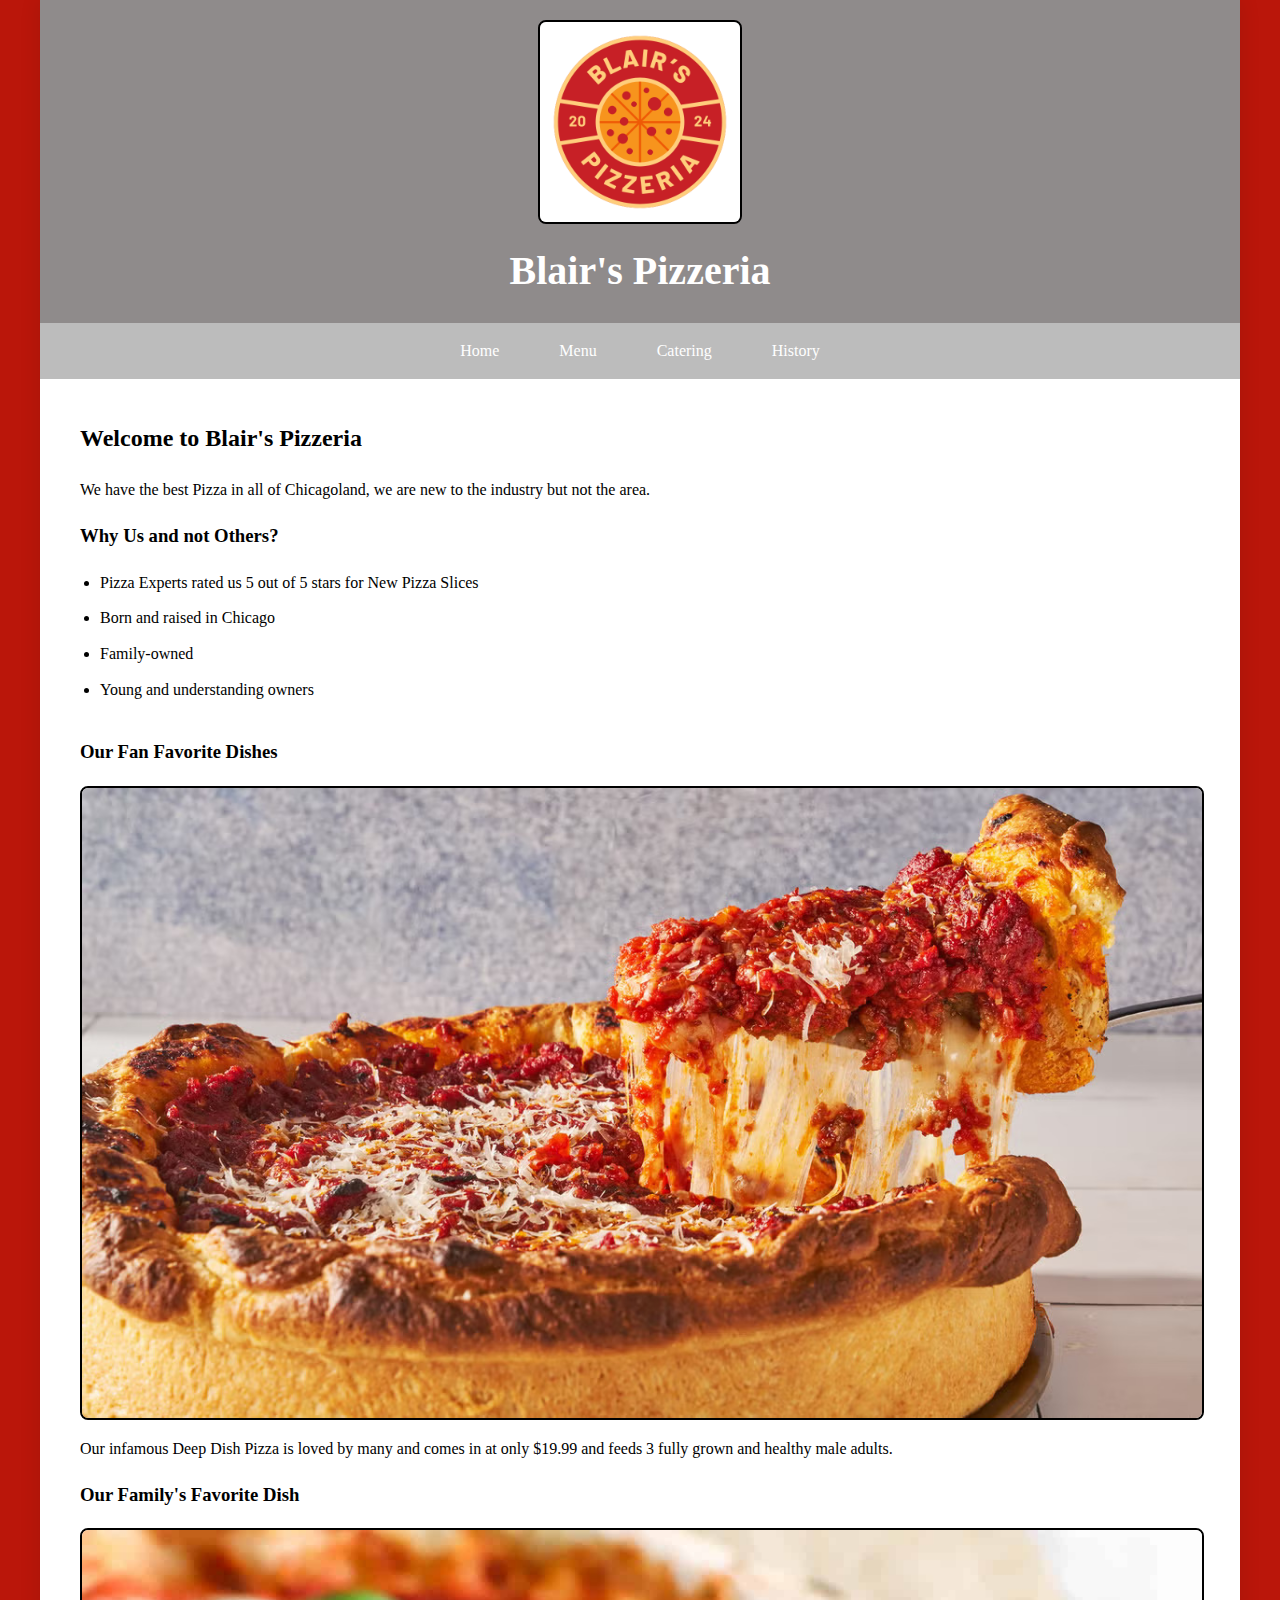
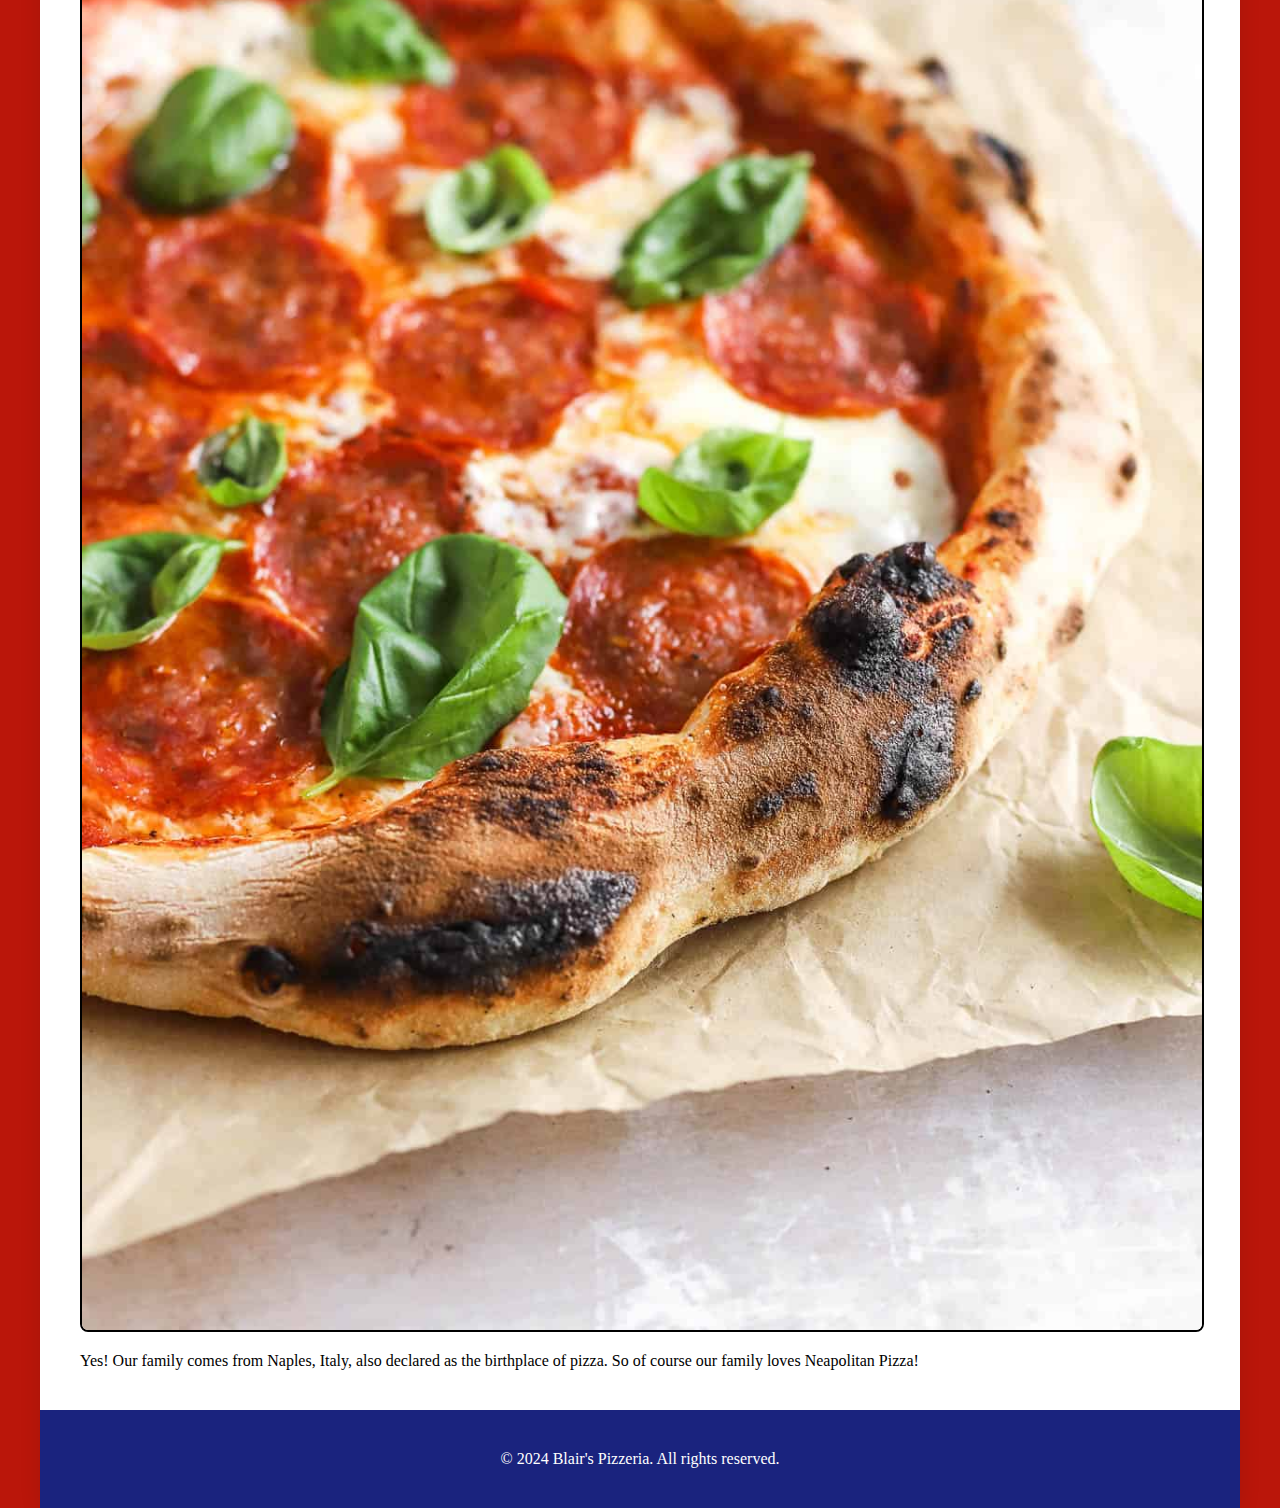
<file: index.html>
<!DOCTYPE html>
<html lang="en">
<head>
    <meta charset="UTF-8">
    <meta name="viewport" content="width=device-width, initial-scale=1.0">
    <title>Blair's Pizzeria</title>
    <link rel="stylesheet" href="styles.css">
    <link rel="apple-touch-icon" sizes="180x180" href="/apple-touch-icon.png">
    <link rel="icon" type="image/png" sizes="32x32" href="/favicon-32x32.png">
    <link rel="icon" type="image/png" sizes="16x16" href="/favicon-16x16.png">
    <link rel="manifest" href="/site.webmanifest">
</head>
<body>
    <div class="wrapper">
        <header>
            <img src="mainpic.png" alt="Blair's Pizzeria" class="logo">
            <h1> Blair's Pizzeria </h1>
        </header>
        
        <nav>
            <ul>
                <li><a href="index.html">Home</a></li>
                <li><a href="menu.html">Menu</a></li>
                <li><a href="catering.html">Catering</a></li>
                <li><a href="history.html">History</a></li>
            </ul>
        </nav>
        
        <main>
            <section class="left-column">
                <h2>Welcome to Blair's Pizzeria</h2>
                <p>We have the best Pizza in all of Chicagoland, we are new to the industry but not the area.</p>
                
                <h3>Why Us and not Others?</h3>
                <ul>
                    <li>Pizza Experts rated us 5 out of 5 stars for New Pizza Slices</li>
                    <li>Born and raised in Chicago</li>
                    <li>Family-owned</li>
                    <li>Young and understanding owners</li>
                </ul>
            </section>
            
            <section class="right-column">
                <h3>Our Fan Favorite Dishes</h3>
                <div class="project-card">
                    <img src="deepdish.jpg" alt="Deep Dish Pizza" class="project-image">
                    <p>Our infamous Deep Dish Pizza is loved by many and comes in at only $19.99 and feeds 3 fully grown and healthy male adults.</p>
                </div>
                <div class="project-card">
                    <h3>Our Family's Favorite Dish</h3>
                    <img src="neapizza.jpg" alt="Neapolitan Pizza" class="project-image">
                    <p>Yes! Our family comes from Naples, Italy, also declared as the birthplace of pizza. So of course our family loves Neapolitan Pizza!</p>
                </div>
            </section>         
        </main>
        
        <footer>
            <div class="footer-content">
                <p>&copy; 2024 Blair's Pizzeria. All rights reserved.</p>
            </div>
        </footer>
    </div>
</body>
</html>
</file>
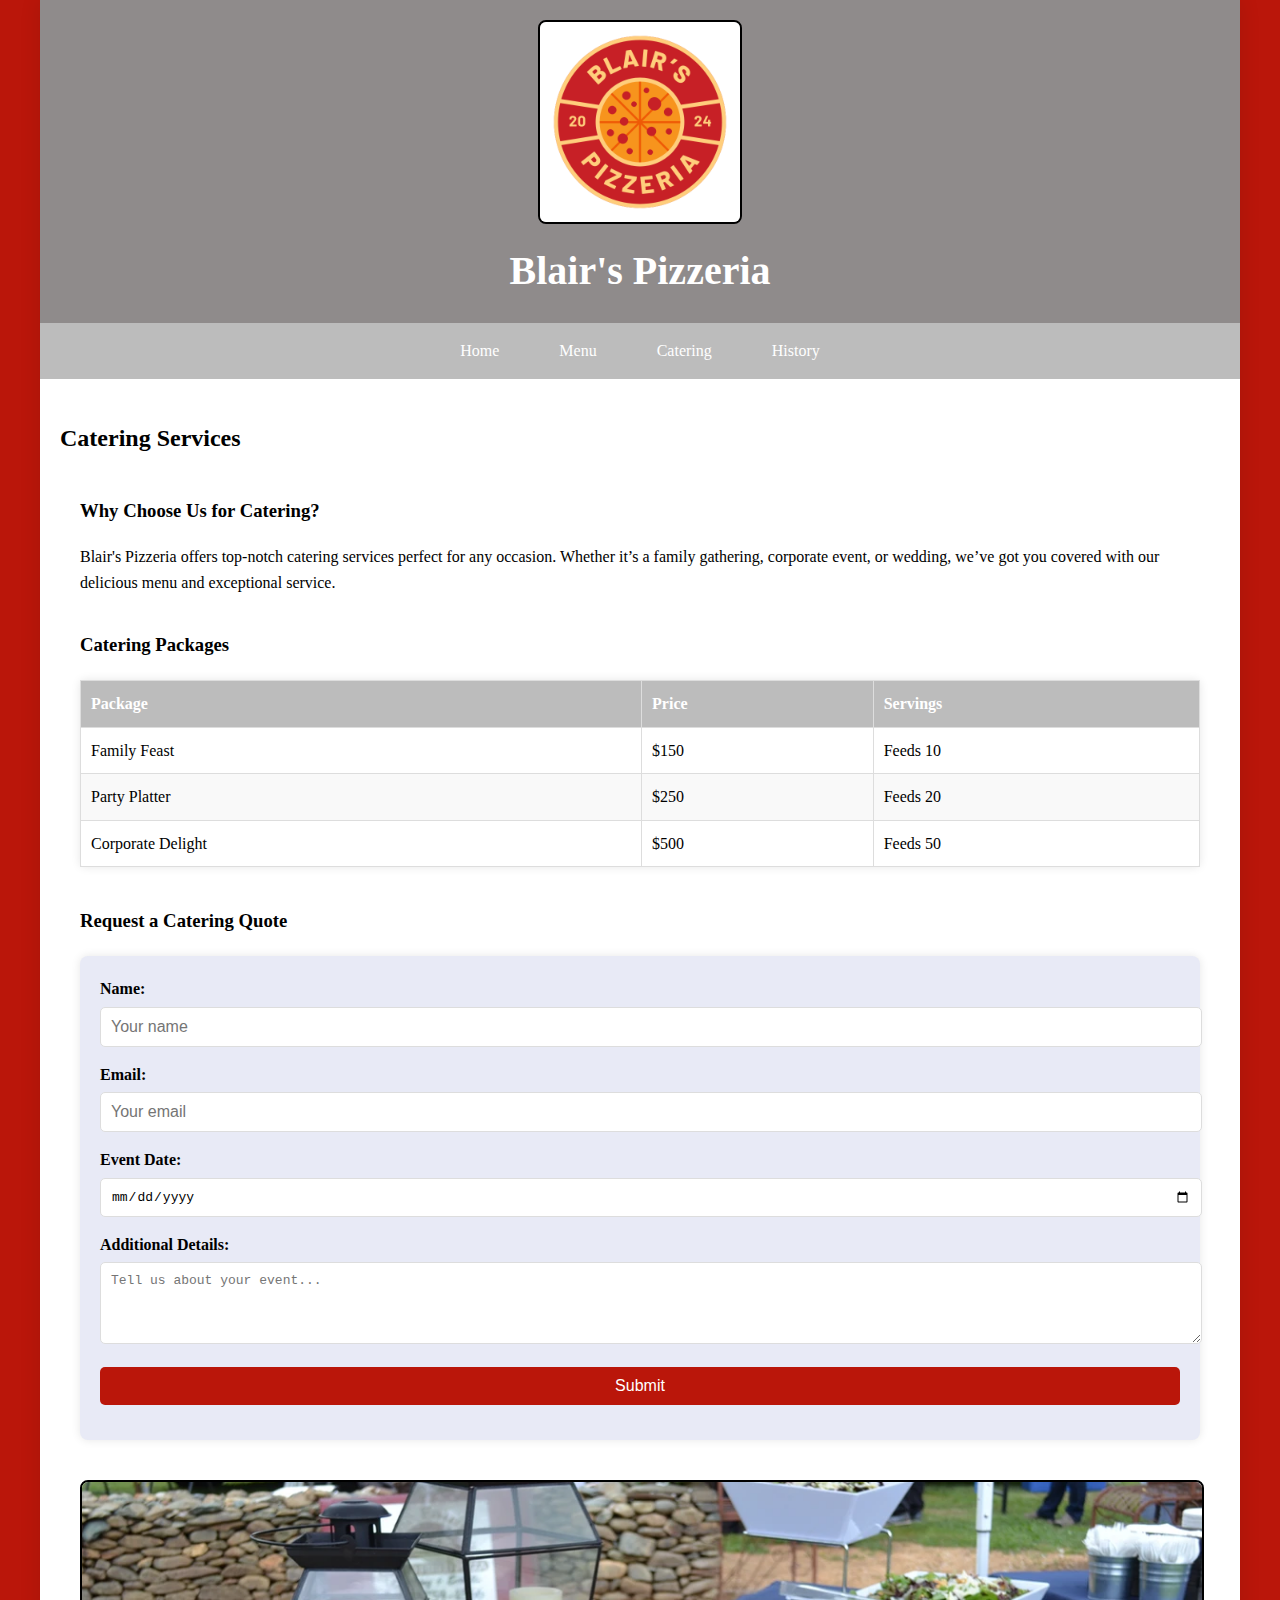
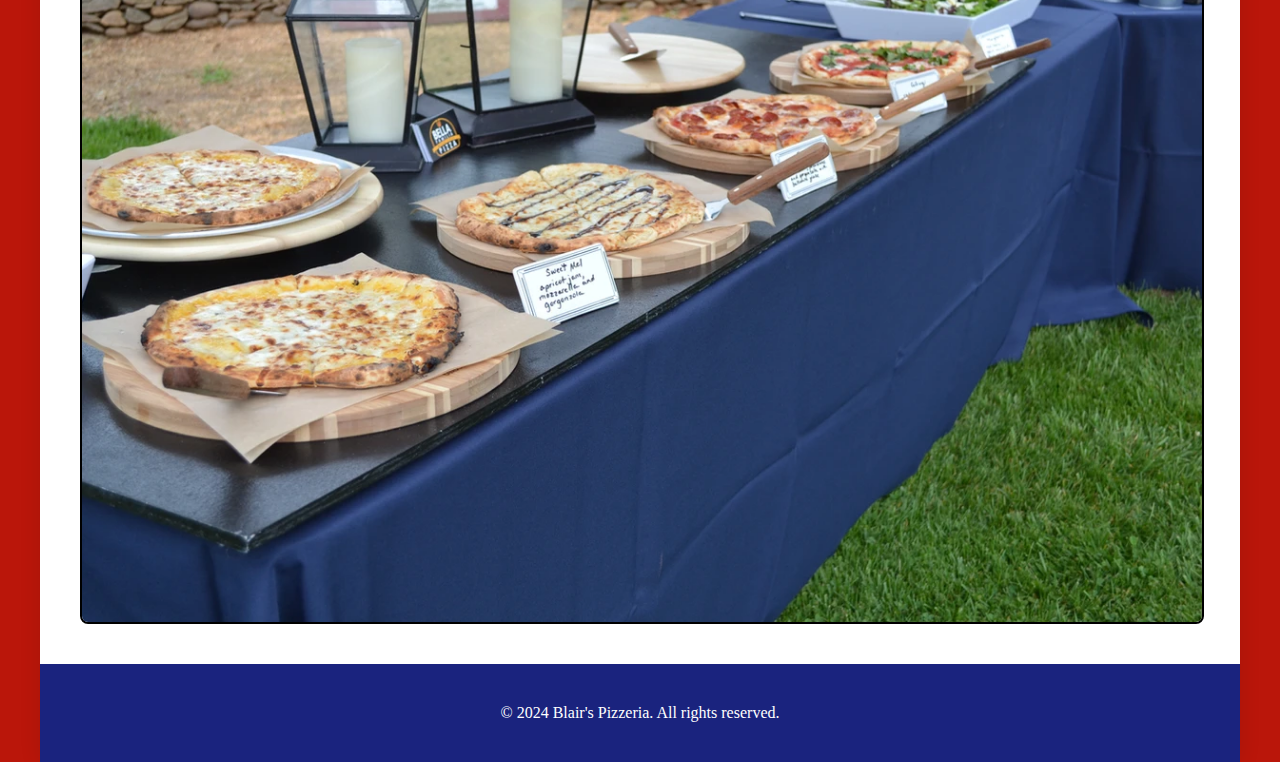
<file: catering.html>
<!DOCTYPE html>
<html lang="en">
<head>
    <meta charset="UTF-8">
    <meta name="viewport" content="width=device-width, initial-scale=1.0">
    <title>Catering - Blair's Pizzeria</title>
    <link rel="stylesheet" href="styles.css">
</head>
<body>
    <div class="wrapper">
        <header>
            <img src="mainpic.png" alt="Blair's Pizzeria" class="logo">
            <h1> Blair's Pizzeria </h1>
        </header>
        
        <nav>
            <ul>
                <li><a href="index.html">Home</a></li>
                <li><a href="menu.html">Menu</a></li>
                <li><a href="catering.html">Catering</a></li>
                <li><a href="history.html">History</a></li>
            </ul>
        </nav>
        
        <main>
            <h2>Catering Services</h2>
            <section>
                <h3>Why Choose Us for Catering?</h3>
                <p>Blair's Pizzeria offers top-notch catering services perfect for any occasion. Whether it’s a family gathering, corporate event, or wedding, we’ve got you covered with our delicious menu and exceptional service.</p>
            </section>

            <section>
                <h3>Catering Packages</h3>
                <table>
                    <thead>
                        <tr>
                            <th>Package</th>
                            <th>Price</th>
                            <th>Servings</th>
                        </tr>
                    </thead>
                    <tbody>
                        <tr>
                            <td>Family Feast</td>
                            <td>$150</td>
                            <td>Feeds 10</td>
                        </tr>
                        <tr>
                            <td>Party Platter</td>
                            <td>$250</td>
                            <td>Feeds 20</td>
                        </tr>
                        <tr>
                            <td>Corporate Delight</td>
                            <td>$500</td>
                            <td>Feeds 50</td>
                        </tr>
                    </tbody>
                </table>
            </section>

            <section>
                <h3>Request a Catering Quote</h3>
                <form action="#" method="POST">
                    <label for="name">Name:</label>
                    <input type="text" id="name" name="name" placeholder="Your name" required>

                    <label for="email">Email:</label>
                    <input type="email" id="email" name="email" placeholder="Your email" required>

                    <label for="date">Event Date:</label>
                    <input type="date" id="date" name="date" required>

                    <label for="message">Additional Details:</label>
                    <textarea id="message" name="message" placeholder="Tell us about your event..." rows="4" required></textarea>

                    <button type="submit">Submit</button>
                </form>
            </section>

            <section>
                <img src="catering.png" alt="Catering Services" class="menu-image">
            </section>
        </main>
        
        <footer>
            <div class="footer-content">
                <p>&copy; 2024 Blair's Pizzeria. All rights reserved.</p>
            </div>
        </footer>
    </div>
</body>
</html>
</file>
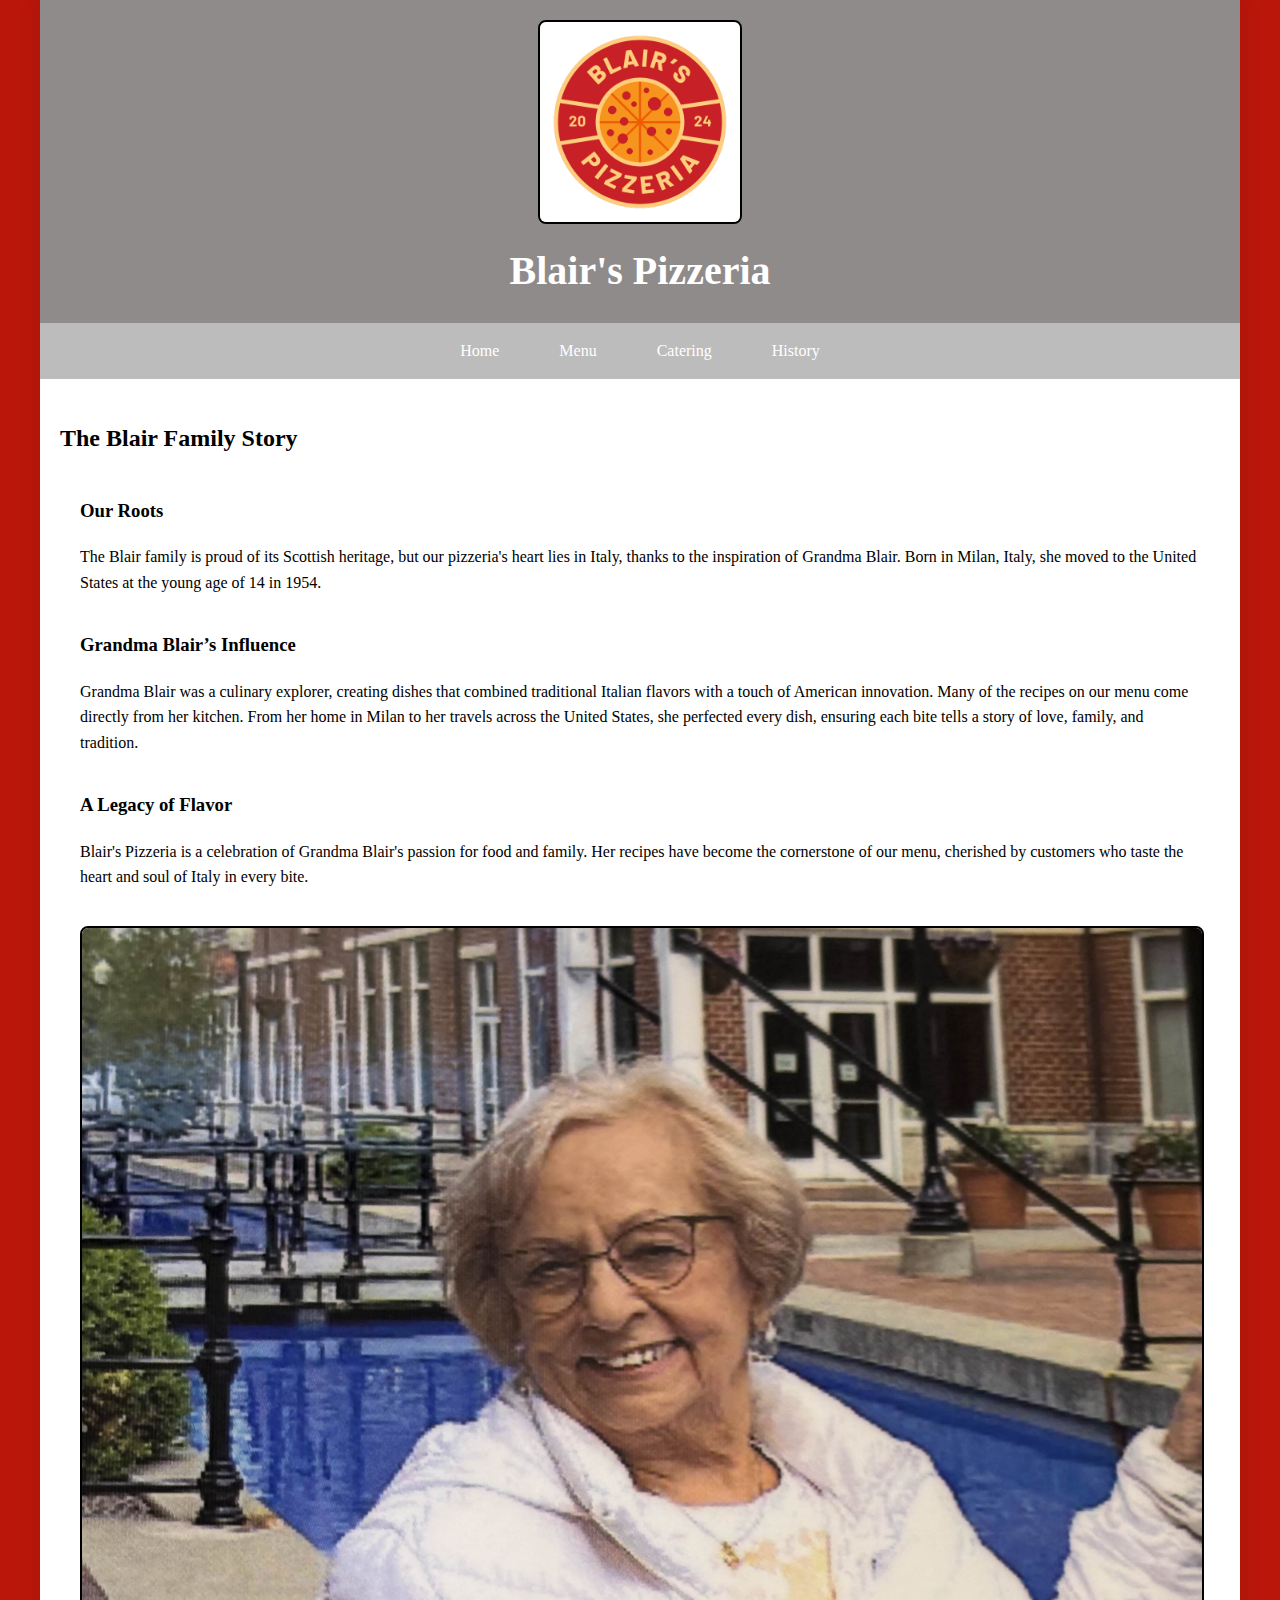
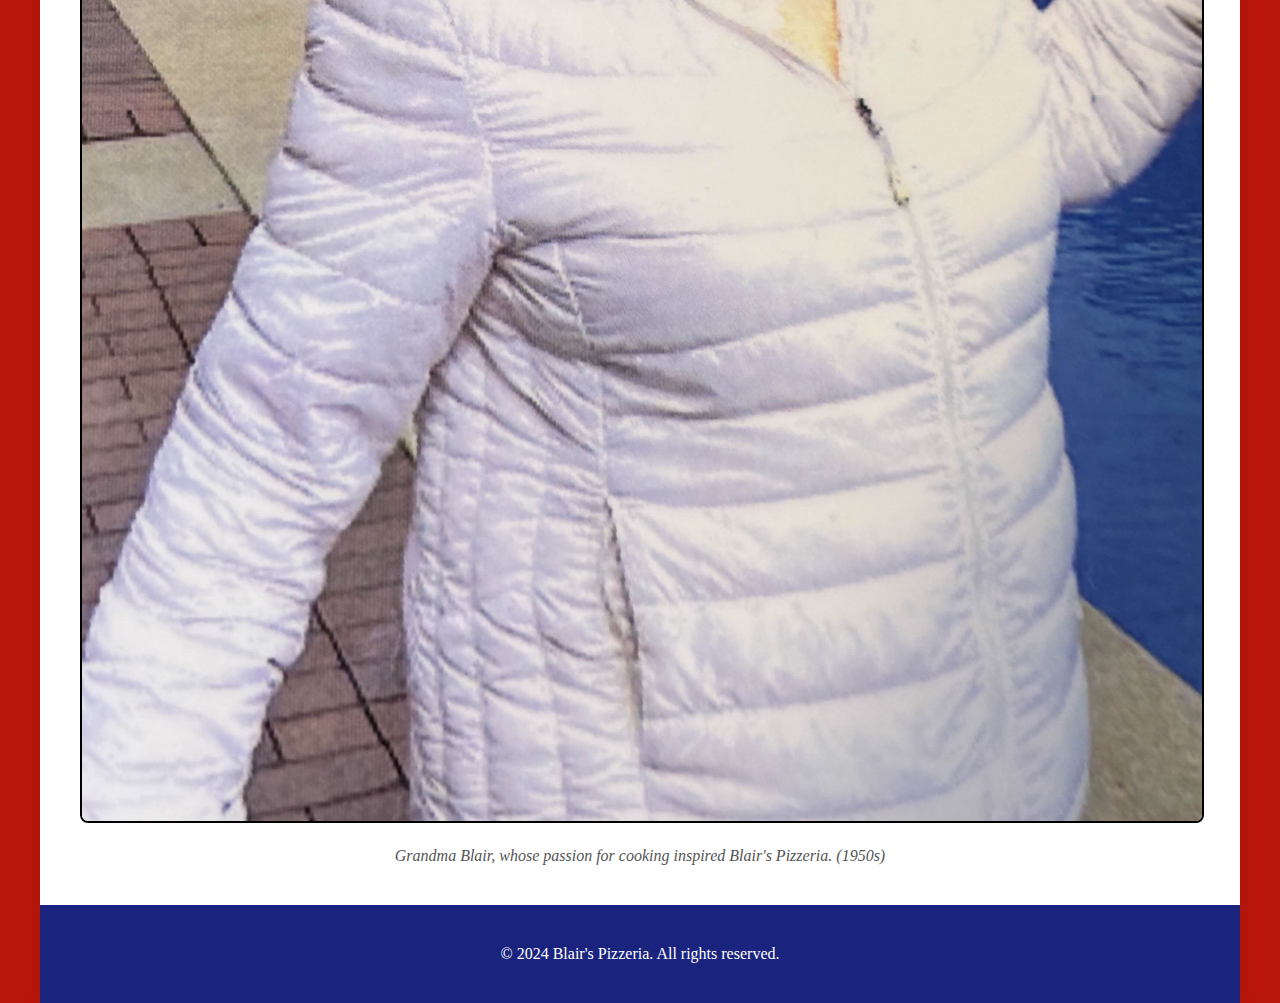
<file: history.html>
<!DOCTYPE html>
<html lang="en">
<head>
    <meta charset="UTF-8">
    <meta name="viewport" content="width=device-width, initial-scale=1.0">
    <title>History - Blair's Pizzeria</title>
    <link rel="stylesheet" href="styles.css">
</head>
<body>
    <div class="wrapper">
        <header>
            <img src="mainpic.png" alt="Blair's Pizzeria" class="logo">
            <h1> Blair's Pizzeria </h1>
        </header>
        
        <nav>
            <ul>
                <li><a href="index.html">Home</a></li>
                <li><a href="menu.html">Menu</a></li>
                <li><a href="catering.html">Catering</a></li>
                <li><a href="history.html">History</a></li>
            </ul>
        </nav>
        
        <main>
            <h2>The Blair Family Story</h2>
            <section>
                <h3>Our Roots</h3>
                <p>The Blair family is proud of its Scottish heritage, but our pizzeria's heart lies in Italy, thanks to the inspiration of Grandma Blair. Born in Milan, Italy, she moved to the United States at the young age of 14 in 1954.</p>
            </section>

            <section>
                <h3>Grandma Blair’s Influence</h3>
                <p>Grandma Blair was a culinary explorer, creating dishes that combined traditional Italian flavors with a touch of American innovation. Many of the recipes on our menu come directly from her kitchen. From her home in Milan to her travels across the United States, she perfected every dish, ensuring each bite tells a story of love, family, and tradition.</p>
            </section>

            <section>
                <h3>A Legacy of Flavor</h3>
                <p>Blair's Pizzeria is a celebration of Grandma Blair's passion for food and family. Her recipes have become the cornerstone of our menu, cherished by customers who taste the heart and soul of Italy in every bite.</p>
            </section>

            <section>
                <img src="gma.jpg" alt="Grandma Blair" class="menu-image">
                <p class="image-caption">Grandma Blair, whose passion for cooking inspired Blair's Pizzeria. (1950s)</p>
            </section>
        </main>
        
        <footer>
            <div class="footer-content">
                <p>&copy; 2024 Blair's Pizzeria. All rights reserved.</p>
            </div>
        </footer>
    </div>
</body>
</html>
</file>
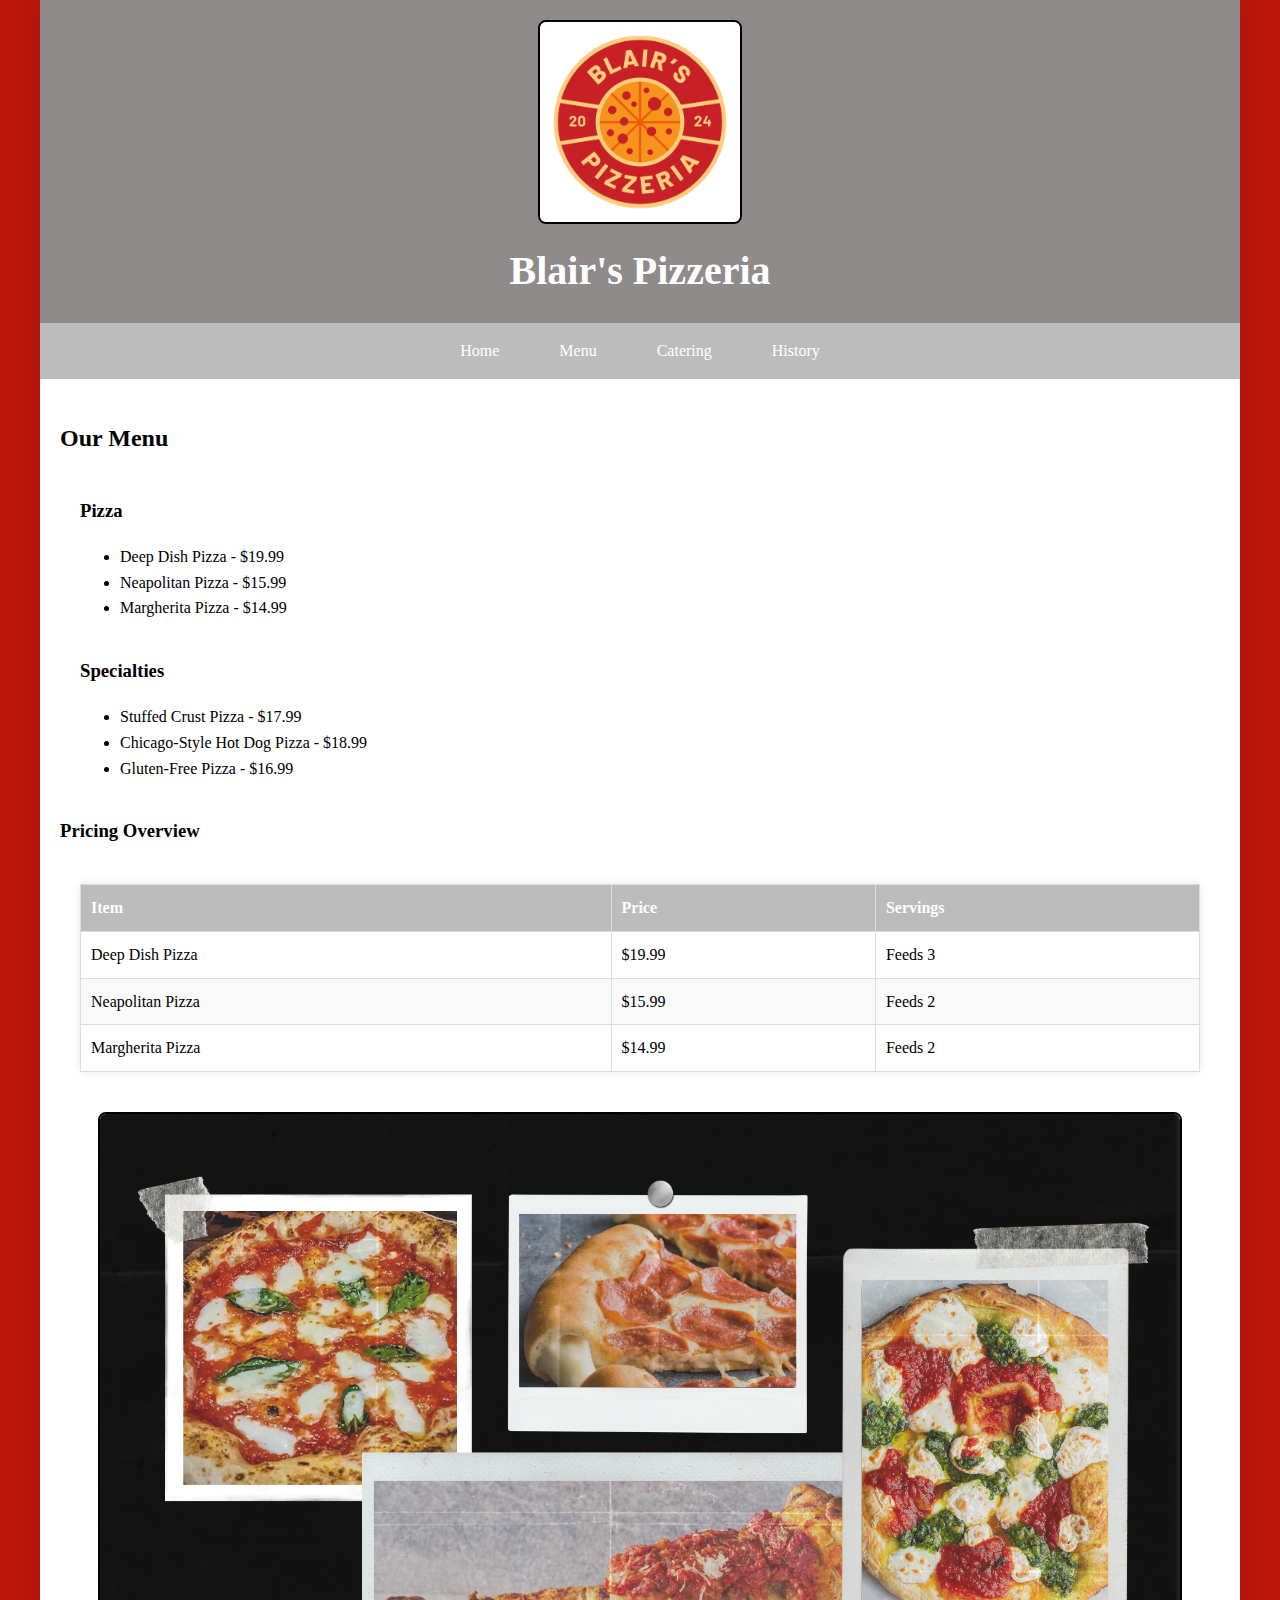
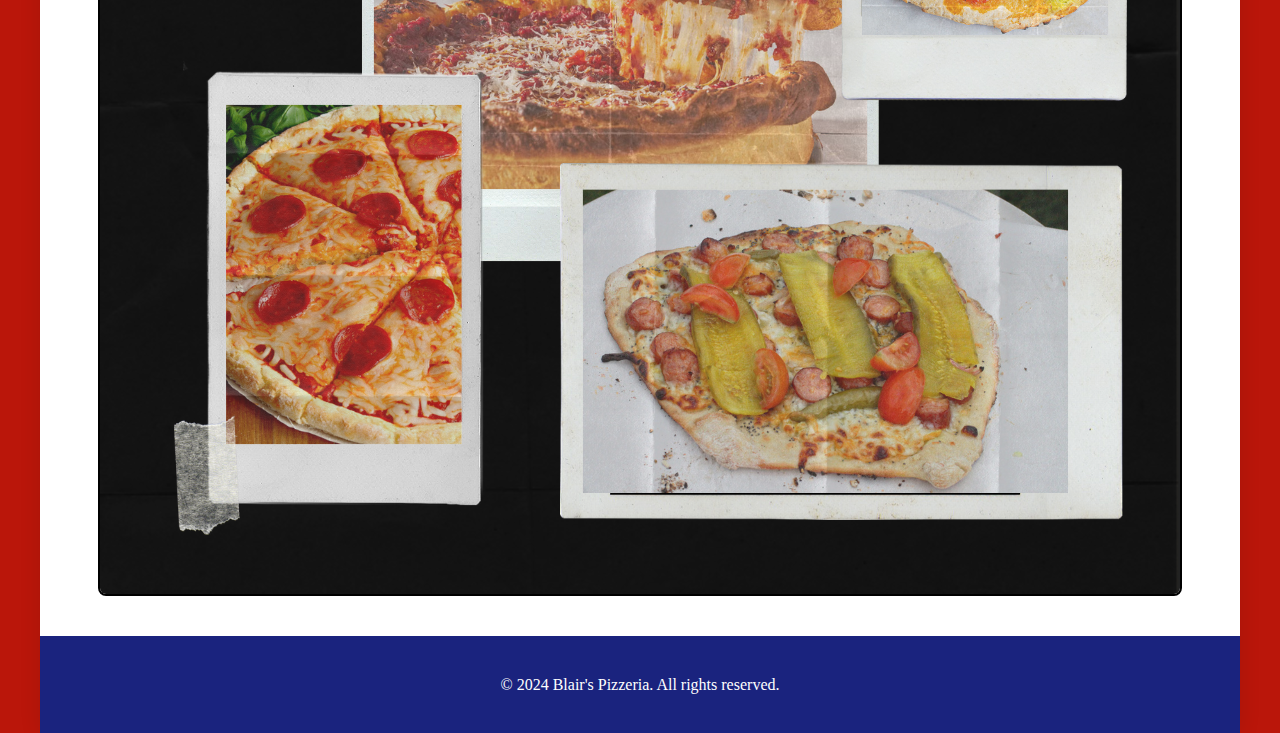
<file: menu.html>
<!DOCTYPE html>
<html lang='en'>
<head>
    <meta charset="UTF-8">
    <meta name="viewport" content="width=device-width, initial-scale=1.0">
    <title>Menu - Blair's Pizzeria</title>
    <link rel="stylesheet" href="styles.css">
</head>
<body>
    <div class="wrapper">
        <header>
            <img src="mainpic.png" alt="Blair's Pizzeria" class="logo">
            <h1> Blair's Pizzeria </h1>
        </header>
        
        <nav>
            <ul>
                <li><a href="index.html">Home</a></li>
                <li><a href="menu.html">Menu</a></li>
                <li><a href="catering.html">Catering</a></li>
                <li><a href="history.html">History</a></li>
            </ul>
        </nav>
        
        <main>
            <h2>Our Menu</h2>
            <section>
                <h3>Pizza</h3>
                <ul>
                    <li>Deep Dish Pizza - $19.99</li>
                    <li>Neapolitan Pizza - $15.99</li>
                    <li>Margherita Pizza - $14.99</li>
                </ul>
            </section>

            <section>
                <h3>Specialties</h3>
                <ul>
                    <li>Stuffed Crust Pizza - $17.99</li>
                    <li>Chicago-Style Hot Dog Pizza - $18.99</li>
                    <li>Gluten-Free Pizza - $16.99</li>
                </ul>
            </section>

            <h3>Pricing Overview</h3>
            <section>
                <table>
                    <thead>
                        <tr>
                            <th>Item</th>
                            <th>Price</th>
                            <th>Servings</th>
                        </tr>
                    </thead>
                    <tbody>
                        <tr>
                            <td>Deep Dish Pizza</td>
                            <td>$19.99</td>
                            <td>Feeds 3</td>
                        </tr>
                        <tr>
                            <td>Neapolitan Pizza</td>
                            <td>$15.99</td>
                            <td>Feeds 2</td>
                        </tr>
                        <tr>
                            <td>Margherita Pizza</td>
                            <td>$14.99</td>
                            <td>Feeds 2</td>
                        </tr>
                    </tbody>
                </table>
            </section>

            <section>
                <img src="menu.png" alt="Pizza menu" class="menu-image">
            </section>
        </main>
        
        <footer>
            <div class="footer-content">
                <p>&copy; 2024 Blair's Pizzeria. All rights reserved.</p>
            </div>
        </footer>
    </div>
</body>
</html>
</file>
<file: styles.css>
body {
    margin: 0;
    padding: 0;
    background-color: #ba160a;
    font-family: Calibri, serif;
    line-height: 1.6;
}

.wrapper {
    background-color: #ffffff;
    min-width: 320px;
    max-width: 1200px;
    margin: 0 auto;
    box-shadow: 0 0 20px rgba(0, 0, 0, 0.1);
}

header {
    background-color: #8f8b8b;
    color: white;
    padding: 20px;
    text-align: center;
}

.logo {
    max-width: 200px;
    height: auto;
    margin-bottom: 15px;
}

h1 {
    margin: 0;
    font-size: 2.5em;
}

nav {
    background-color: #bcbcbc;
    padding: 15px 0;
}

nav ul {
    list-style: none;
    padding: 0;
    margin: 0;
    display: flex;
    justify-content: center; 
    gap: 20px;
}

nav a {
    color: white;
    text-decoration: none;
    padding: 10px 20px;
    border-radius: 5px;
    transition: background-color 0.3s;
}

nav a:hover {
    background-color: #a49f9f;
}

main {
    display: flex;
    flex-direction: column; 
    padding: 20px;
    gap: 0px;
}

table {
    width: 100%;
    border-collapse: collapse;
    margin: 20px 0;
    background-color: #ffffff;
    border-radius: 5px;
    box-shadow: 0 0 10px rgba(0, 0, 0, 0.1);
}

th, td {
    border: 1px solid #ddd;
    padding: 10px;
    text-align: left;
}

th {
    background-color: #bcbcbc;
    color: white;
}

tr:nth-child(even) {
    background-color: #f9f9f9;
}

.menu-image {
    max-width: 100%;
    height: auto;
    border: 2px solid #000;
    display: block;
    margin: 20px auto;
    border-radius: 8px;
}

section {
    padding:  0px 20px;
    width: 100%;
    box-sizing: border-box;
}

footer {
    background-color: #1a237e;
    color: white;
    padding: 20px;
    text-align: center;
}

.footer-content {
    max-width: 800px;
    margin: 0 auto;
}

.left-column ul {
    list-style-type: disc;
    padding-left: 20px;
}

.left-column li {
    margin-bottom: 10px;
}
form {
    background-color: #e8eaf6;
    padding: 20px;
    border-radius: 8px;
    box-shadow: 0 0 10px rgba(0, 0, 0, 0.1);
    margin: 20px 0;
}

form label {
    display: block;
    font-weight: bold;
    margin-bottom: 5px;
}

form input, form textarea, form button {
    width: 100%;
    padding: 10px;
    margin-bottom: 15px;
    border: 1px solid #ddd;
    border-radius: 5px;
    font-size: 1em;
}

form button {
    background-color: #ba160a;
    color: white;
    border: none;
    cursor: pointer;
    transition: background-color 0.3s;
}

form button:hover {
    background-color: #a41208;
}
.image-caption {
    text-align: center;
    font-style: italic;
    margin-top: 10px;
    color: #555;
}
img {
    max-width: 100%;
    height: auto;
    display: block;
    margin: 0 auto;
    border: 2px solid black;
    border-radius: 8px; 
}
</file>
